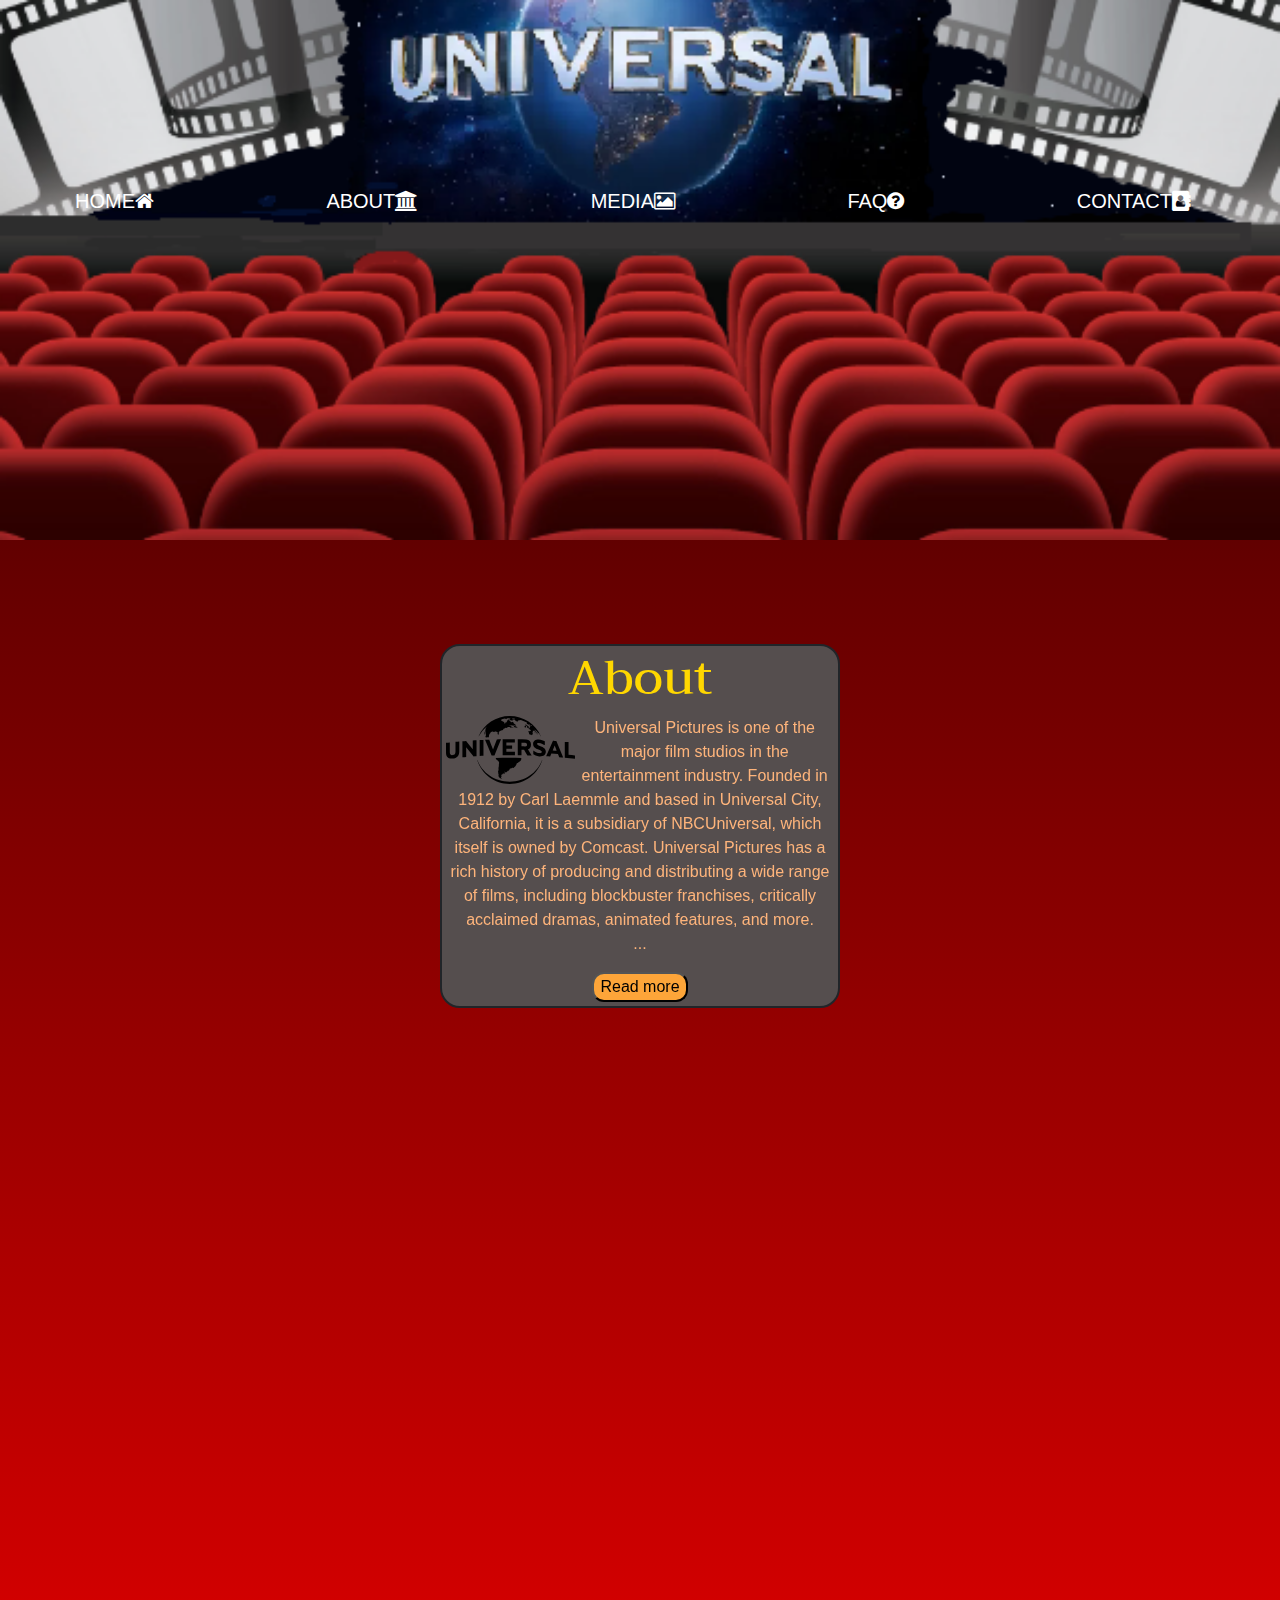
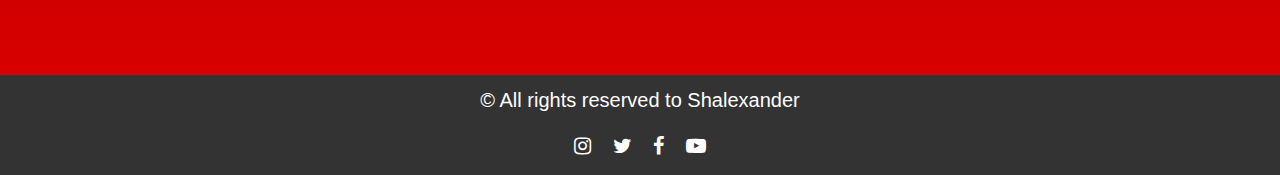
<file: about.html>
<!DOCTYPE html>
<html lang="en">
<head>
    <meta charset="UTF-8">
    <meta name="viewport" content="width=device-width, initial-scale=1.0">
    <title>About</title>
    <link rel="preconnect" href="https://fonts.googleapis.com">
    <link href="https://fonts.googleapis.com/css2?family=Notable&display=swap" rel="stylesheet">
    <link rel="stylesheet" href="https://fonts.googleapis.com/css?family=Trirong">
  <link rel="stylesheet" href="https://cdnjs.cloudflare.com/ajax/libs/font-awesome/4.7.0/css/font-awesome.min.css">
    <link rel="apple-touch-icon" sizes="180x180" href="favicon_io/apple-touch-icon.png">
    <link rel="icon" type="image/png" sizes="32x32" href="favicon_io/favicon-16x16.png">
    <link rel="icon" type="image/png" sizes="16x16" href="favicon_io/favicon-32x32.png">
    <link rel="manifest" href="/site.webmanifest">
    <link href="https://unpkg.com/aos@2.3.1/dist/aos.css" rel="stylesheet">
    <script src="https://unpkg.com/aos@2.3.1/dist/aos.js"></script>
    <link rel="stylesheet" href="bootstrap.min.css">
    <link rel="stylesheet" href="help.css">
    <link rel="stylesheet" href="about.css">

</head>
<body>
  <header class="container-fluid">
    <div class="navbar navbar-expand-md navbar-light p-0 m-0">
      <button class="navbar-toggler burger" id="burger_btn" type="button" data-toggle="collapse" data-target="#navbarNav" aria-controls="navbarNav" aria-expanded="false" aria-label="Toggle navigation">
        <span class="navbar-toggler-icon"></span>
      </button>
      <div class="container top_nav">
        <nav id="nav_open" class="collapse navbar-collapse">
          <a href="index.html" class="nav-link">HOME<i class="fa fa-home py-1"
            aria-hidden="true"></i></a>            
          <a href="about.html" class="nav-link">ABOUT<i class="fa fa-university py-1"
            aria-hidden="true"></i></a>         
            <a href="media.html" class="nav-link">MEDIA<i class="fa fa-picture-o py-1"
              aria-hidden="true"></i></a>          
            <a href="faq.html" class="nav-link">FAQ<i class="fa fa-question-circle py-1"
              aria-hidden="true"></i></a>          
            <a href="contact.html" class="nav-link">CONTACT<i class="fa fa-address-book py-1"
              aria-hidden="true"></i></a>     
        </nav>
      </div>
      </div>
</header>

      <section class="container-fluid">
        <div class="container text-center p-1" data-aos="fade-up">
          <div class="brdr border border-dark border-2 p-1">
          <h2>About</h2>
          <img class="pic0" data-img src="images/Universal_Pictures_logo.svg" width="33.33%" max-height="200px" alt="Universal logo">
      <p>Universal Pictures is one of the major film studios in the entertainment industry. Founded in 1912 by Carl Laemmle and based in Universal City, California, it is a subsidiary of NBCUniversal, which itself is owned by Comcast. Universal Pictures has a rich history of producing and distributing a wide range of films, including blockbuster franchises, critically acclaimed dramas, animated features, and more.
<br>
<span id="dots">...</span><span id="more">
Cinema, the art of storytelling through moving images, has captivated audiences worldwide for over a century. From the early days of silent films to the immersive experiences of modern blockbusters, the medium has continuously evolved, reflecting changes in technology, society, and storytelling techniques.
</span></p>
<button onclick="myFunction()" id="myBtn">Read more</button>
        </div>
      </div>

      <div class="container text-center p-1 my-5" data-aos="fade-up">
        <div class="brdr border border-dark border-2 p-1">
        <h2>President</h2>
        <img class="pic1" data-img src="images/univexecs-03-michael-bonner-0354-r1-645d715d0a912.jpg" width="33.33%" max-height="200px" alt="Mochael Bonner">
    <p>Michael Bonner is President of Universal Pictures Home Entertainment (UPHE). Based in Los Angeles, Bonner leads Universal’s global home entertainment business, including the distribution strategy and execution across digital and physical formats, spanning theatrical titles from Universal Pictures, Focus Features, NBC Universal’s television properties, and select third party production partners, including Paramount Home Entertainment, eOne, Funimation and Shout! Factory, among others.
<br>
<span id="dots2">...</span><span id="more2">
  Most recently, Bonner helped successfully pioneer Universal’s entry into premium video-on-demand (PVOD) and played a crucial role in establishing the precedent-setting multi-year theatrical exhibition agreement with AMC Entertainment and other theatrical exhibitors.
  Prior to advancing to President, Bonner was Executive Vice President of Digital Distribution for UPHE, where he oversaw NBC Universal’s North American film and television digital transactional businesses, including electronic sell-through and on demand. In this capacity, he consecutively led the company’s domestic digital distribution business to record year-over-year growth since 2012.
  Bonner has previously held other executive roles within the company including Senior Vice President, New Media for NBC Universal, where he was instrumental in helping develop and oversee NBC Universal’s Hulu partnership. He also served as the new media lead for several major distributors, including Apple, Amazon, DirecTV and Dish for the content distribution group.
  Prior to the NBCUniversal merger, Bonner was Vice President, Business Development for Universal Television Group (UTG), responsible for the strategic development of the company’s cable and television assets. The scope of his role included leveraging existing programming and distribution platforms in the development of new channels and emerging businesses.
  He began his career in entertainment in 1993 at Savoy Pictures where he held several financial management positions for the fledgling film distribution company. In 1996 he moved into the company’s television division where he managed SF Broadcasting, a Savoy/Fox Joint Venture.
  Bonner serves on the Board of Directors of The Digital Entertainment Group, the home entertainment industry’s trade organization, as well as on the Board of Movies Anywhere, the cross-studio digital film application.
</span></p>
<button onclick="myFunction2()" id="myBtn2">Read more</button>
      </div>
    </div>
    </section>



    <footer class="container-fluid">
      <div class="container">
          <p>&copy; All rights reserved to Shalexander</p>
          <a href="https://www.instagram.com/universalpictures/?hl=he"><i class="fa fa-instagram" aria-hidden="true"></i></a>
          <a href="https://x.com/universalpics"><i class="fa fa-twitter" aria-hidden="true"></i></a>
          <a href="https://www.facebook.com/UniversalPicturesMiddleEast/?brand_redir=215204471085"><i class="fa fa-facebook" aria-hidden="true"></i></a>
          <a href="https://www.youtube.com/channel/UCq0OueAsdxH6b8nyAspwViw"><i class="fa fa-youtube-play" aria-hidden="true"></i></a> 
        </div>
    </footer>
        
    </body>
    <script src="about.js"></script>
    <script>
      AOS.init();
    </script>
    </html>
</file>
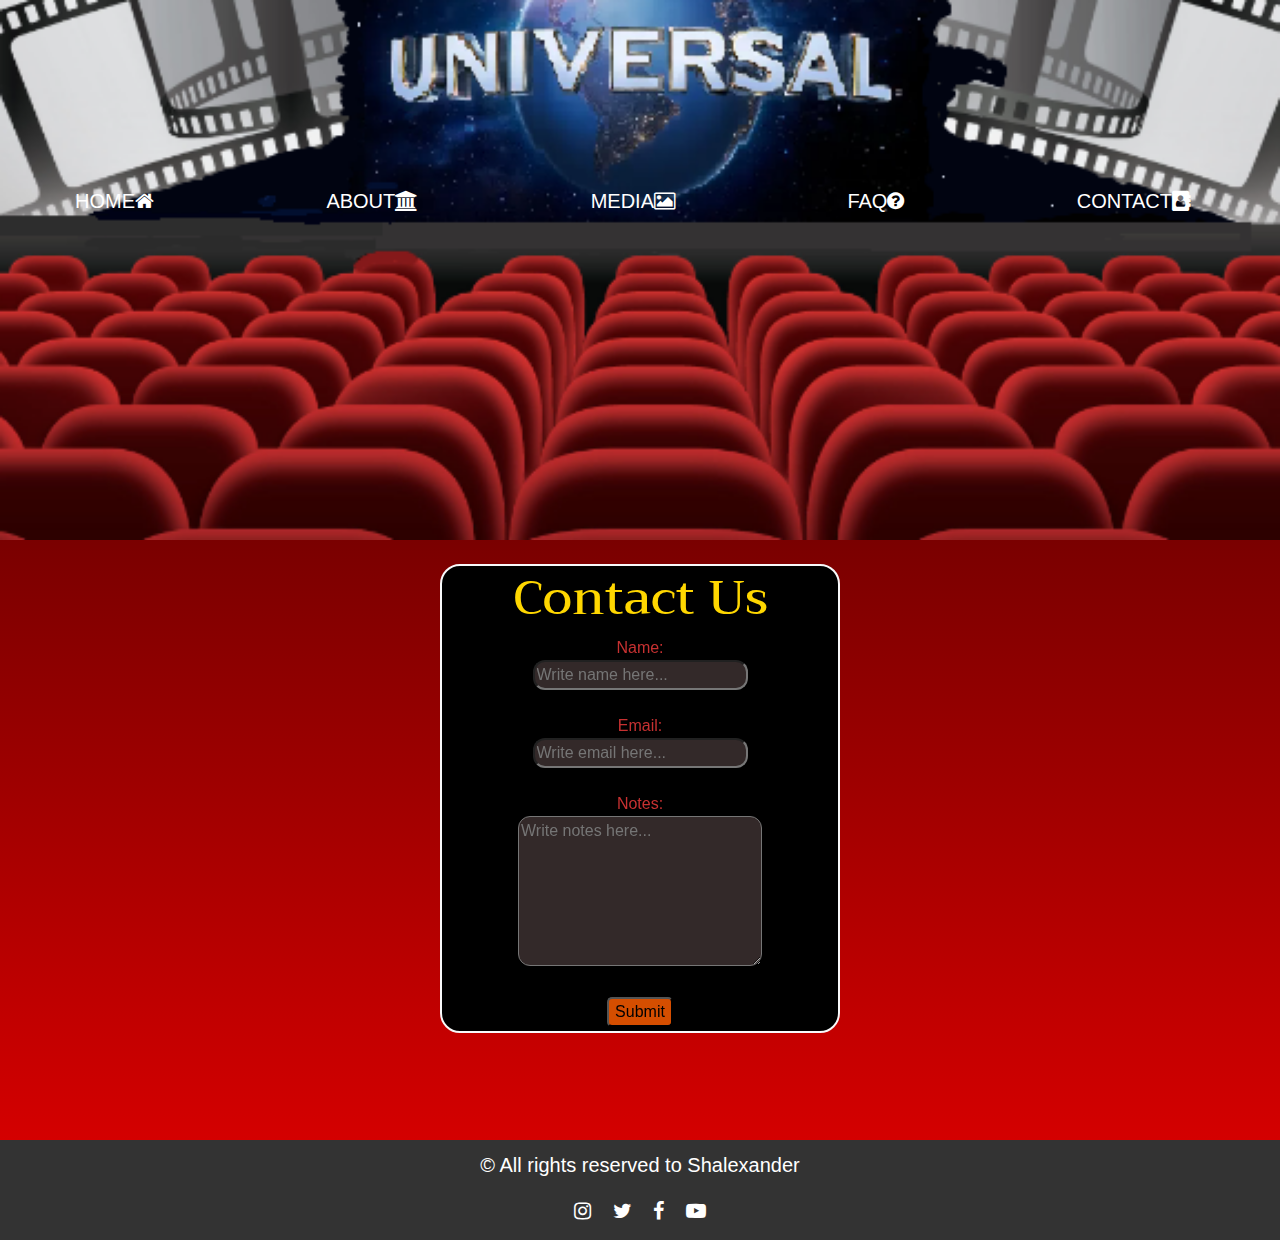
<file: contact.html>
<!DOCTYPE html>
<html lang="en">
<head>
    <meta charset="UTF-8">
    <meta name="viewport" content="width=device-width, initial-scale=1.0">
    <title>Contact</title>
    <link rel="preconnect" href="https://fonts.googleapis.com">
    <link href="https://fonts.googleapis.com/css2?family=Notable&display=swap" rel="stylesheet">
    <link rel="stylesheet" href="https://fonts.googleapis.com/css?family=Trirong">
  <link rel="stylesheet" href="https://cdnjs.cloudflare.com/ajax/libs/font-awesome/4.7.0/css/font-awesome.min.css">
    <link rel="apple-touch-icon" sizes="180x180" href="favicon_io/apple-touch-icon.png">
    <link rel="icon" type="image/png" sizes="32x32" href="favicon_io/favicon-16x16.png">
    <link rel="icon" type="image/png" sizes="16x16" href="favicon_io/favicon-32x32.png">
    <link rel="manifest" href="/site.webmanifest">
    <link href="https://unpkg.com/aos@2.3.1/dist/aos.css" rel="stylesheet">
    <script src="https://unpkg.com/aos@2.3.1/dist/aos.js"></script>
    <link rel="stylesheet" href="bootstrap.min.css">
    <link rel="stylesheet" href="help.css">
    <link rel="stylesheet" href="contact.css">

</head>
<body>
  <header class="container-fluid">
    <div class="navbar navbar-expand-md navbar-light p-0 m-0">
      <button class="navbar-toggler burger" id="burger_btn" type="button" data-toggle="collapse" data-target="#navbarNav" aria-controls="navbarNav" aria-expanded="false" aria-label="Toggle navigation">
        <span class="navbar-toggler-icon"></span>
      </button>
      <div class="container top_nav">
        <nav id="nav_open" class="collapse navbar-collapse">
          <a href="index.html" class="nav-link">HOME<i class="fa fa-home py-1"
            aria-hidden="true"></i></a>            
          <a href="about.html" class="nav-link">ABOUT<i class="fa fa-university py-1"
            aria-hidden="true"></i></a>         
            <a href="media.html" class="nav-link">MEDIA<i class="fa fa-picture-o py-1"
              aria-hidden="true"></i></a>          
            <a href="faq.html" class="nav-link">FAQ<i class="fa fa-question-circle py-1"
              aria-hidden="true"></i></a>          
            <a href="contact.html" class="nav-link">CONTACT<i class="fa fa-address-book py-1"
              aria-hidden="true"></i></a>     
        </nav>
      </div>
      </div>
</header>

      
      <main class="container-fluid">
        <div class="container text-center my-3" data-aos="fade-up">
          <div class="brdr border border-light border-2 p-1">
          <h1>Contact Us</h1>
          <form action="thank_you.html" onsubmit="return validateForm()">
              <label for="name">Name:</label><br>
              <input type="text" id="name" placeholder="Write name here..." name="name" required><br><br>
      
              <label for="email">Email:</label><br>
              <input type="email" id="email" placeholder="Write email here..." name="email" required><br><br>
      
              <label for="notes">Notes:</label><br>
              <textarea id="notes" placeholder="Write notes here..." name="notes" rows="6" cols="24"></textarea><br><br>
      
              <input id="Btn" type="submit" value="Submit">
          </form>
          </div>
        </div>
      </main>    
        
      <footer class="container-fluid">
        <div class="container">
            <p>&copy; All rights reserved to Shalexander</p>
            <a href="https://www.instagram.com/universalpictures/?hl=he"><i class="fa fa-instagram" aria-hidden="true"></i></a>
            <a href="https://x.com/universalpics"><i class="fa fa-twitter" aria-hidden="true"></i></a>
            <a href="https://www.facebook.com/UniversalPicturesMiddleEast/?brand_redir=215204471085"><i class="fa fa-facebook" aria-hidden="true"></i></a>
            <a href="https://www.youtube.com/channel/UCq0OueAsdxH6b8nyAspwViw"><i class="fa fa-youtube-play" aria-hidden="true"></i></a> 
          </div>
      </footer>
      
      </body>
      <script src="contact.js"></script>
      <script>
        AOS.init();
      </script>
      </html>
</file>
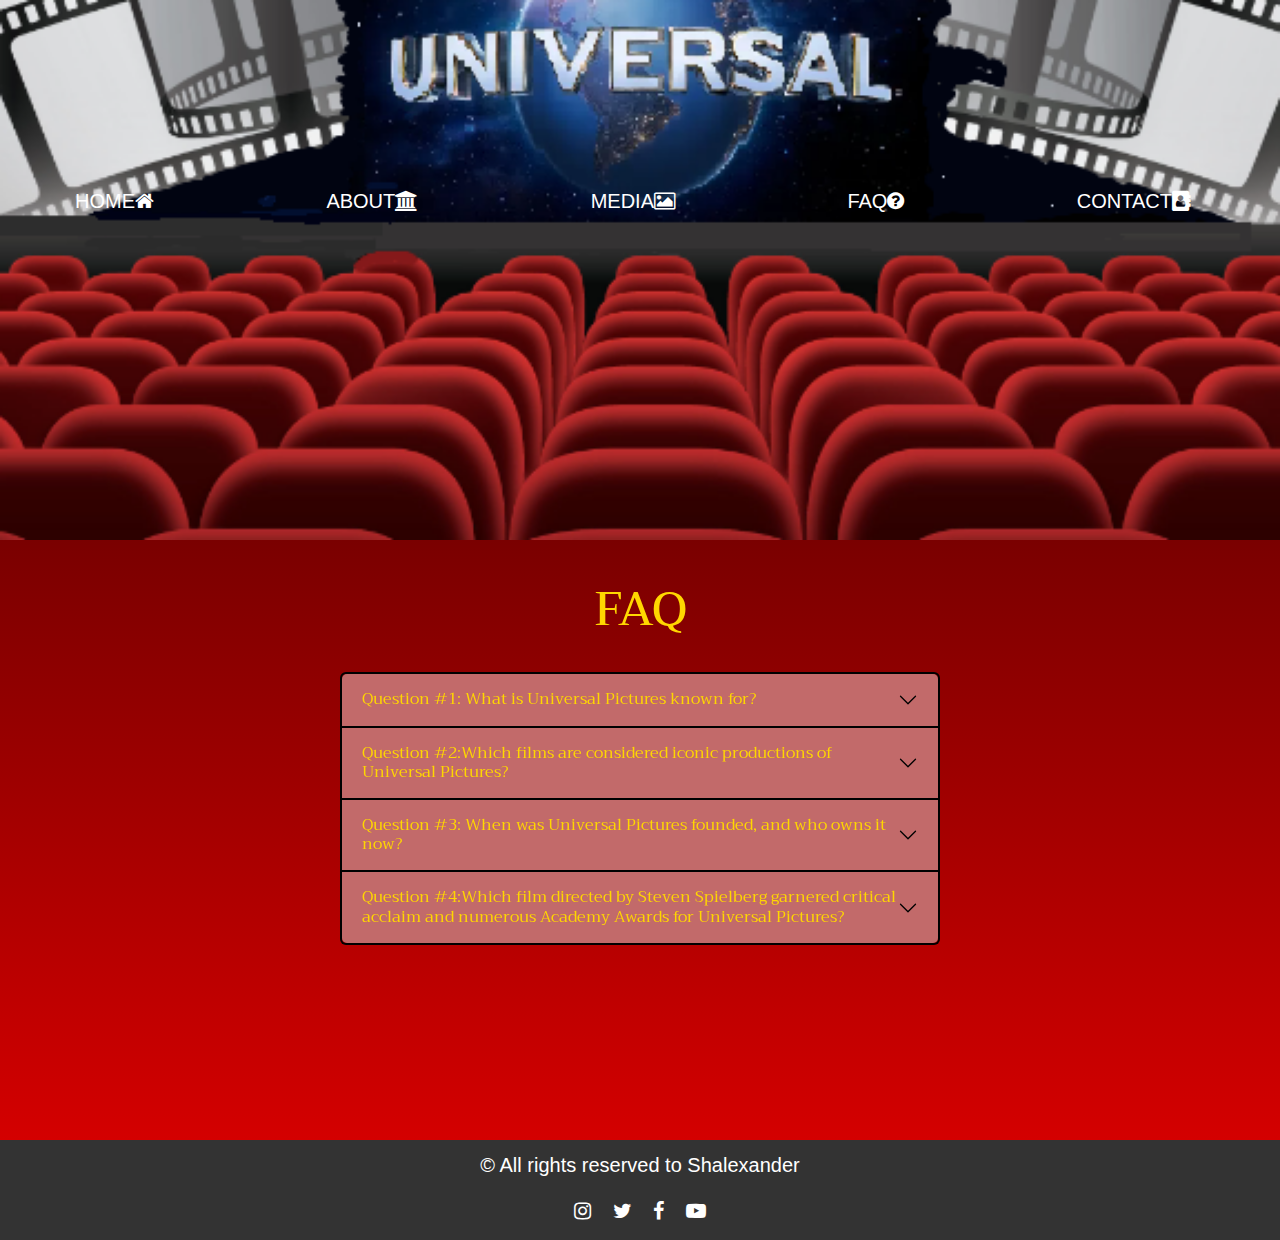
<file: faq.html>
<!DOCTYPE html>
<html lang="en">
<head>
    <meta charset="UTF-8">
    <meta name="viewport" content="width=device-width, initial-scale=1.0">
    <title>FAQ</title>
    <link rel="preconnect" href="https://fonts.googleapis.com">
    <link href="https://fonts.googleapis.com/css2?family=Notable&display=swap" rel="stylesheet">
    <link rel="stylesheet" href="https://fonts.googleapis.com/css?family=Trirong">
  <link rel="stylesheet" href="https://cdnjs.cloudflare.com/ajax/libs/font-awesome/4.7.0/css/font-awesome.min.css">
    <link rel="apple-touch-icon" sizes="180x180" href="favicon_io/apple-touch-icon.png">
    <link rel="icon" type="image/png" sizes="32x32" href="favicon_io/favicon-16x16.png">
    <link rel="icon" type="image/png" sizes="16x16" href="favicon_io/favicon-32x32.png">
    <link rel="manifest" href="/site.webmanifest">
    <link href="https://unpkg.com/aos@2.3.1/dist/aos.css" rel="stylesheet">
    <script src="https://unpkg.com/aos@2.3.1/dist/aos.js"></script>
    <link rel="stylesheet" href="bootstrap.min.css">
    <link rel="stylesheet" href="help.css">
    <link rel="stylesheet" href="faq.css">


</head>
<body>
  <header class="container-fluid">
    <div class="navbar navbar-expand-md navbar-light p-0 m-0">
      <button class="navbar-toggler burger" id="burger_btn" type="button" data-toggle="collapse" data-target="#navbarNav" aria-controls="navbarNav" aria-expanded="false" aria-label="Toggle navigation">
        <span class="navbar-toggler-icon"></span>
      </button>
      <div class="container top_nav">
        <nav id="nav_open" class="collapse navbar-collapse">
          <a href="index.html" class="nav-link">HOME<i class="fa fa-home py-1"
            aria-hidden="true"></i></a>            
          <a href="about.html" class="nav-link">ABOUT<i class="fa fa-university py-1"
            aria-hidden="true"></i></a>         
            <a href="media.html" class="nav-link">MEDIA<i class="fa fa-picture-o py-1"
              aria-hidden="true"></i></a>          
            <a href="faq.html" class="nav-link">FAQ<i class="fa fa-question-circle py-1"
              aria-hidden="true"></i></a>          
            <a href="contact.html" class="nav-link">CONTACT<i class="fa fa-address-book py-1"
              aria-hidden="true"></i></a>     
        </nav>
      </div>
      </div>
</header>

      
      <main class="container-fluid">
        <div class="accordion" data-aos="fade-up">
          <h1>FAQ</h1>
          <div class="accordion" id="accordionExample">
            <div class="accordion-item">
              <h2 class="accordion-header" id="headingOne">
                <button class="accordion-button collapsed" type="button" data-bs-toggle="collapse" data-bs-target="#collapseOne" aria-expanded="false" aria-controls="collapseOne">
                  Question #1: What is Universal Pictures known for?
                </button>
              </h2>
              <div id="collapseOne" class="accordion-collapse collapse" aria-labelledby="headingOne" data-bs-parent="#accordionExample">
                <div class="accordion-body">
                  <strong>Answer:</strong>Universal Pictures is one of the oldest American film studios.
                </div>
              </div>
            </div>
            <!-- END DIV -->
            <!-- 5 CHANGES -->
            <div class="accordion-item">
              <h2 class="accordion-header" id="headingTwo">
                <button class="accordion-button collapsed" type="button" data-bs-toggle="collapse" data-bs-target="#collapseTwo" aria-expanded="false" aria-controls="collapseTwo">
                  Question #2:Which films are considered iconic productions of Universal Pictures?
                </button>
              </h2>
              <div id="collapseTwo" class="accordion-collapse collapse" aria-labelledby="headingTwo" data-bs-parent="#accordionExample">
                <div class="accordion-body">
                  <strong>Answer:</strong>"Jaws", "Jurassic Park", and "E.T. the Extra-Terrestrial" are all iconic films produced by Universal Pictures.
                </div>
              </div>
            </div>
            <!-- END DIV -->
            <!-- 5 CHANGES -->
            <div class="accordion-item">
              <h2 class="accordion-header" id="headingThree">
                <button class="accordion-button collapsed" type="button" data-bs-toggle="collapse" data-bs-target="#collapseThree" aria-expanded="false" aria-controls="collapseThree">
                  Question #3: When was Universal Pictures founded, and who owns it now?
                </button>
              </h2>
              <div id="collapseThree" class="accordion-collapse collapse" aria-labelledby="headingThree" data-bs-parent="#accordionExample">
                <div class="accordion-body">
                  <strong>Answer:</strong>Founded in 1912, Universal Pictures is a subsidiary of NBCUniversal, which itself is owned by Comcast.
                </div>
              </div>
            </div>
            <div class="accordion-item">
              <h2 class="accordion-header" id="headingFour">
                <button class="accordion-button collapsed" type="button" data-bs-toggle="collapse" data-bs-target="#collapseFour" aria-expanded="false" aria-controls="collapseFour">
                  Question #4:Which film directed by Steven Spielberg garnered critical acclaim and numerous Academy Awards for Universal Pictures?
                </button>
              </h2>
              <div id="collapseFour" class="accordion-collapse collapse" aria-labelledby="headingFour" data-bs-parent="#accordionExample">
                <div class="accordion-body">
                  <strong>Answer:</strong>Steven Spielberg's "Schindler's List" won seven Academy Awards, including Best Picture, under the Universal Pictures banner.
                </div>
              </div>
            </div>
          
          </div>
        </div>
      </main>
      
    
        
        <footer class="container-fluid">
          <div class="container">
              <p>&copy; All rights reserved to Shalexander</p>
              <a href="https://www.instagram.com/universalpictures/?hl=he"><i class="fa fa-instagram" aria-hidden="true"></i></a>
              <a href="https://x.com/universalpics"><i class="fa fa-twitter" aria-hidden="true"></i></a>
              <a href="https://www.facebook.com/UniversalPicturesMiddleEast/?brand_redir=215204471085"><i class="fa fa-facebook" aria-hidden="true"></i></a>
              <a href="https://www.youtube.com/channel/UCq0OueAsdxH6b8nyAspwViw"><i class="fa fa-youtube-play" aria-hidden="true"></i></a> 
            </div>
        </footer>
        
        </body>
        <script src="faq.js"></script>
        <script src="https://cdn.jsdelivr.net/npm/bootstrap@5.2.0-beta1/dist/js/bootstrap.bundle.min.js" integrity="sha384-pprn3073KE6tl6bjs2QrFaJGz5/SUsLqktiwsUTF55Jfv3qYSDhgCecCxMW52nD2" crossorigin="anonymous"></script>
        <script>
          AOS.init();
        </script>
        </html>
</file>
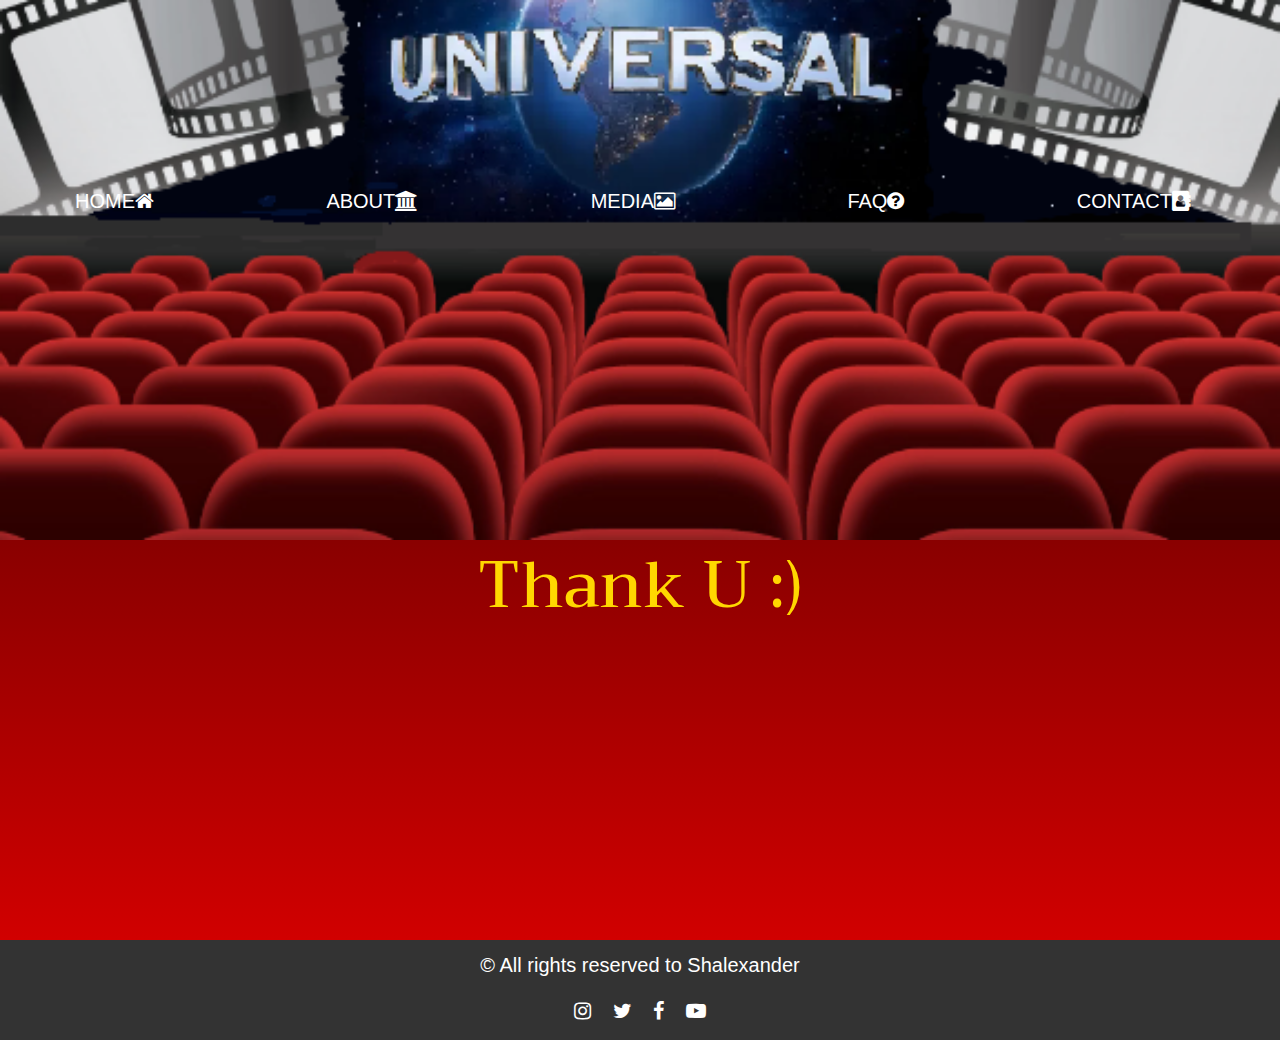
<file: thank_you.html>
<!DOCTYPE html>
<html lang="en">
<head>
    <meta charset="UTF-8">
    <meta name="viewport" content="width=device-width, initial-scale=1.0">
    <title>Thanks</title>
    <link rel="preconnect" href="https://fonts.googleapis.com">
    <link href="https://fonts.googleapis.com/css2?family=Notable&display=swap" rel="stylesheet">
    <link rel="stylesheet" href="https://fonts.googleapis.com/css?family=Trirong">
  <link rel="stylesheet" href="https://cdnjs.cloudflare.com/ajax/libs/font-awesome/4.7.0/css/font-awesome.min.css">
    <link rel="apple-touch-icon" sizes="180x180" href="favicon_io/apple-touch-icon.png">
    <link rel="icon" type="image/png" sizes="32x32" href="favicon_io/favicon-16x16.png">
    <link rel="icon" type="image/png" sizes="16x16" href="favicon_io/favicon-32x32.png">
    <link rel="manifest" href="/site.webmanifest">
    <link href="https://unpkg.com/aos@2.3.1/dist/aos.css" rel="stylesheet">
    <script src="https://unpkg.com/aos@2.3.1/dist/aos.js"></script>
    <link rel="stylesheet" href="bootstrap.min.css">
    <link rel="stylesheet" href="help.css">
    <link rel="stylesheet" href="thank_you.css">


</head>
<body>
  <header class="container-fluid">
    <div class="navbar navbar-expand-md navbar-light p-0 m-0">
      <button class="navbar-toggler burger" id="burger_btn" type="button" data-toggle="collapse" data-target="#navbarNav" aria-controls="navbarNav" aria-expanded="false" aria-label="Toggle navigation">
        <span class="navbar-toggler-icon"></span>
      </button>
      <div class="container top_nav">
        <nav id="nav_open" class="collapse navbar-collapse">
          <a href="index.html" class="nav-link">HOME<i class="fa fa-home py-1"
            aria-hidden="true"></i></a>            
          <a href="about.html" class="nav-link">ABOUT<i class="fa fa-university py-1"
            aria-hidden="true"></i></a>         
            <a href="media.html" class="nav-link">MEDIA<i class="fa fa-picture-o py-1"
              aria-hidden="true"></i></a>          
            <a href="faq.html" class="nav-link">FAQ<i class="fa fa-question-circle py-1"
              aria-hidden="true"></i></a>          
            <a href="contact.html" class="nav-link">CONTACT<i class="fa fa-address-book py-1"
              aria-hidden="true"></i></a>     
        </nav>
      </div>
      </div>
</header>

  <main class="container-fluid">
    <div class="container">
      <h1>Thank U :)</h1>
    </div>
  </main>

      

      <footer class="container-fluid">
        <div class="container">
            <p>&copy; All rights reserved to Shalexander</p>
            <a href="https://www.instagram.com/universalpictures/?hl=he"><i class="fa fa-instagram" aria-hidden="true"></i></a>
            <a href="https://x.com/universalpics"><i class="fa fa-twitter" aria-hidden="true"></i></a>
            <a href="https://www.facebook.com/UniversalPicturesMiddleEast/?brand_redir=215204471085"><i class="fa fa-facebook" aria-hidden="true"></i></a>
            <a href="https://www.youtube.com/channel/UCq0OueAsdxH6b8nyAspwViw"><i class="fa fa-youtube-play" aria-hidden="true"></i></a> 
          </div>
      </footer>
        
    </body>
    <script src="index.js"></script>
    <script>
      AOS.init();
    </script>
    </html>
</file>
<file: help.css>
header{
  height: 60vh;
  background-image: url(images/cinema\ bar.PNG);
  background-position: top center;
  background-size: cover;
}

 nav{
  display: flex;
  /* מצמיד את התגיות לקצה כל אחת לקצה שלה */
  justify-content: space-between;
  /* ממרכז מבחינת גובה לאמצע */
  }

  .top_nav{
    height: 0;
    position: absolute;
    top: 200px;
    left: 50px;
  }

  .navbar{
    display: flex;
    justify-content: space-between;
    top:1px;
    left: 1px;
  }


 .container .top_nav{
  min-height: 280px;
  display: flex;
  align-items: end;
  color: white;
  font-size: 1em;
}

 nav a::after{
  content: "";
  display: block;
  height: 2px;
  width:0%;
  background: orange;
  transition: 1000ms;
  margin:0 auto;
}

/* במעבר עכבר יציג את הקו מתחת ללינק */
 nav a:hover::after{
  width:100%;
}


 nav a::before{
  content: "";
  display: block;
  height:2px;
  width:0%;
  background: orange;
  transition: 1000ms;
  margin:0 auto;
}

/* במעבר עכבר יציג את הקו מתחת ללינק */
 nav a:hover::before{
  width:100%;
}

.nav-link{
  padding:0 0px;
  color: white;
  text-decoration: none;
  font-size: 1.25em;
}

.nav-link:hover{
  color:rgb(229, 255, 0);
}

 .burger{
  display: none;
}

  footer{
    min-height: 100px;
    font-size: 20px;
    background-color: #333;
    color: white;
    padding: 10px;
    text-align: center;
    bottom: 0;
    width: 100%;
  }

  footer a{
    padding:0 8px;
  }

  a{
    text-decoration: none;
    color: white;
  }


  @media screen and (max-width:768px) {
  
     .burger{
      display: block;
      font-size: 1em;
      background-color:azure;
      position: absolute;
      right:5px;
      top:5px;

    }
    
     nav{
      display: none;
      position: absolute;
      background:rgb(0, 0, 0);
      color: white;
      min-width:50%;
    }
  
     nav a{
      display: block;
      text-align: center;
      color: white;
      border: 1px solid grey;
    } 

    .nav-link{
      min-height: 15px;
      display: flex;
      justify-content: center;
      align-items: center;
    } 

     nav a::after{
      display: none;
    }
    
     nav a:hover::after{
      display: none;
    }
    
    
     nav a::before{
      display: none;
    }
    
     nav a:hover::before{
      display: none;
    }

    .nav-link:hover{
      color:orange;
    }



}
</file>
<file: about.css>
*{
  box-sizing: border-box;
}

body{
  margin:0;
  margin: 0 auto;
  font-family: sans-serif;
  background: linear-gradient(to top, #e30000, #290000);
}

.container-fluid{
  width:100%;
}

.container{
  width: 100%;
}

  h1,h2{
    font-size: 3em;
    text-align: center;
    font-family: "Trirong", serif;
    color:gold;
  }

  section{
    min-height: 800px;
    padding:100px;
  }
  .pic0{
    float: left;
  }
  
  .pic1{
    float: left;
  }

  .brdr{
    max-width: 400px; 
    border-radius: 20px;
    margin: 0 auto;
    background-color: rgb(85, 78, 78);
    color: #feb47b;
  }

  #more {
    display: none;
  }
  #more2 {
    display: none;
  }
  
  
  #myBtn{
    background-color: rgb(253, 165, 57);
    border-radius: 12px;
  }
  #myBtn2{
    background-color: rgb(253, 165, 57);
    border-radius: 12px;
  }
</file>
<file: contact.css>
*{
  box-sizing: border-box;
}

body{
  margin:0;
  margin: 0 auto;
  font-family: sans-serif;
  background: linear-gradient(to top, #e30000, #290000);
}

.container-fluid{
  width:100%;
}

.container{
  width: 100%;
}


  h1,h2{
    font-size: 3em;
    text-align: center;
    font-family: "Trirong", serif;
    color: gold;
  }

  main{
    min-height: 600px;
    padding:8px;
  }

  .error {
    color: red;
  }
  
  .brdr{
    max-width: 400px; 
    border-radius: 20px;
    margin: 0 auto;
    background-color: black;
    border: 1px solid rgb(255, 0, 149);
  }
  
  #Btn{
    border-radius: 5px;
    background-color: rgba(228, 84, 0, 0.932);
    color: rgb(0, 0, 0);
  }
  
  label{
    color: rgb(199, 49, 49);
  }

  textarea, input{
    background-color: rgb(51, 41, 41);
    color: white;
    border-radius: 12px;
  }
</file>
<file: faq.css>
*{
  box-sizing: border-box;
}

body{
  margin:0;
  margin: 0 auto;
  font-family: sans-serif;
  background: linear-gradient(to top, #e30000, #290000);
}

.container-fluid{
  width:100%;
}


  h1,h2{
    font-size: 3em;
    text-align: center;
    font-family: "Trirong", serif;
    color: gold;
  }

  .accordion {
    max-width: 600px;
    margin: 33px auto;
  }
  
  .accordion-item {
    border: 2px solid rgb(0, 0, 0);
    color:  gold;
    background-color: rgba(84, 5, 5, 0.404);
  }
  
  .accordion-button{
    background-color:rgba(92, 12, 12, 0.418);
    color: gold;
    background: #c26a6a;  
  }

  main{
    min-height: 600px;
    padding:8px;
  }
</file>
<file: thank_you.css>
*{
  box-sizing: border-box;
}

body{
  margin:0;
  margin: 0 auto;
  font-family: sans-serif;
  background: linear-gradient(to top, #e30000, #290000);
}

.container-fluid{
  width:100%;
}

.container{
  width: 100%;
}


  h1,h2{
    font-size: 4em;
    text-align: center;
    font-family: "Trirong", serif;
    color: gold;
  }

  main{
    min-height: 400px;
    padding:8px;
  }
</file>
